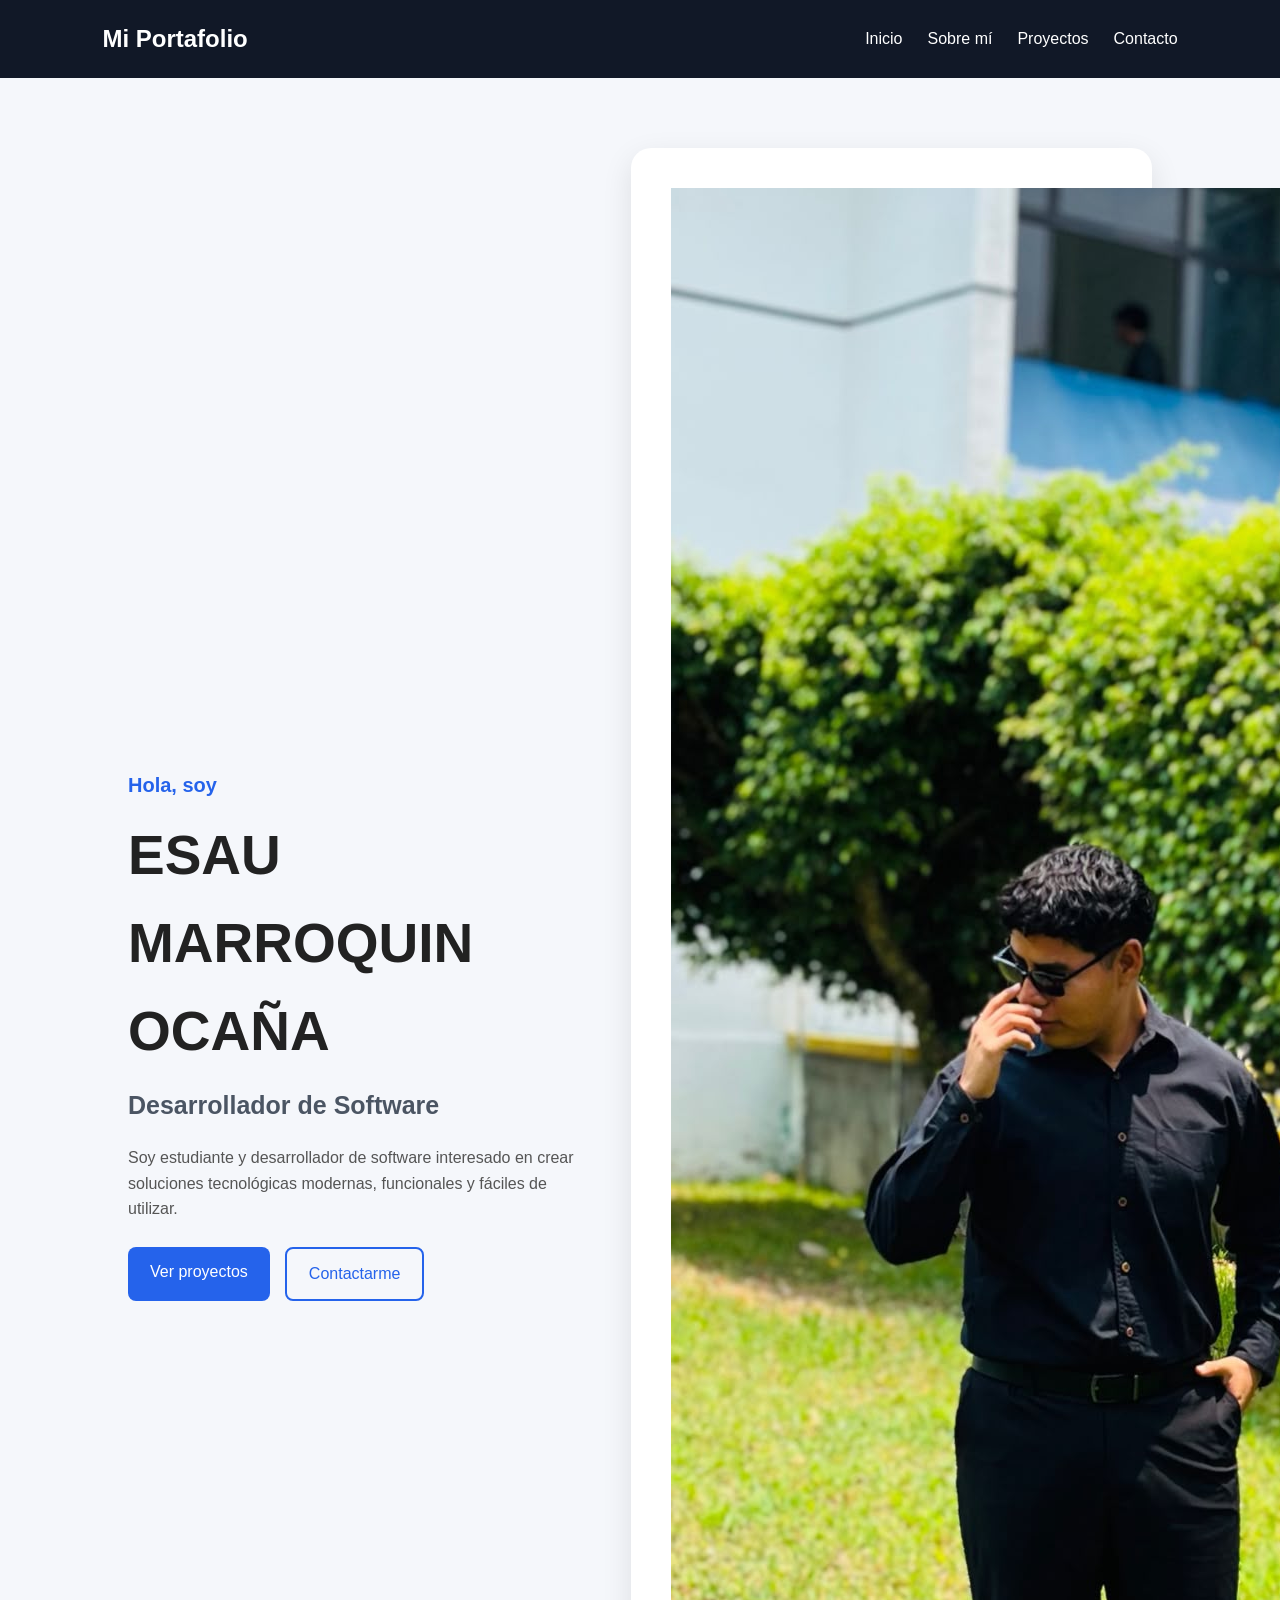
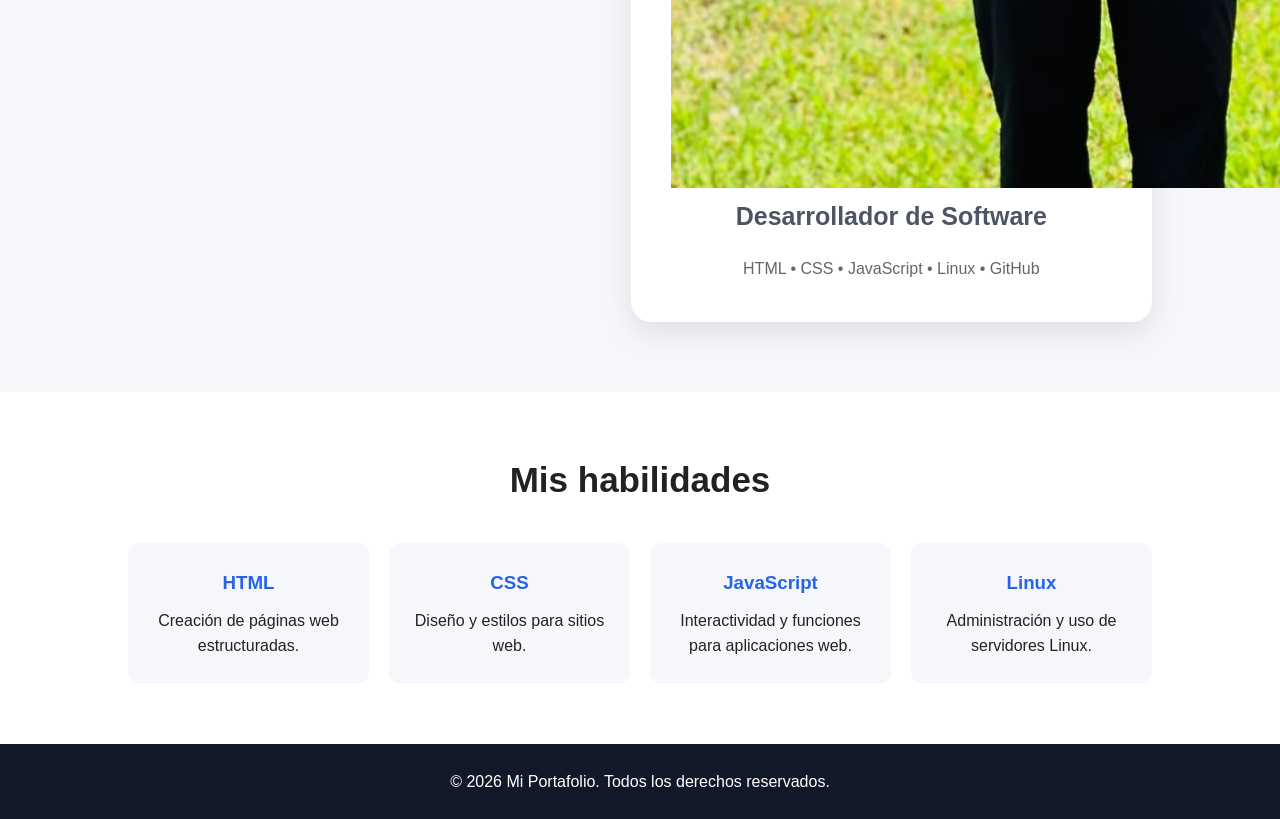
<file: index.html>
<!DOCTYPE html>
<html lang="es">
<head>
    <meta charset="UTF-8">
    <meta name="viewport" content="width=device-width, initial-scale=1.0">
    <title>Mi Portafolio | Desarrollador de Software</title>
    <link rel="stylesheet" href="css/style.css">
</head>

<body>

    <header>
        <nav class="navbar">
            <h1>Mi Portafolio</h1>

            <ul>
                <li><a href="index.html">Inicio</a></li>
                <li><a href="about.html">Sobre mí</a></li>
                <li><a href="projects.html">Proyectos</a></li>
                <li><a href="contact.html">Contacto</a></li>
            </ul>
        </nav>
    </header>

    <main>

        <section class="hero">

            <div class="hero-text">
                <p class="saludo">Hola, soy</p>

                <h2>ESAU MARROQUIN OCAÑA</h2>

                <h3>Desarrollador de Software</h3>

                <p>
                    Soy estudiante y desarrollador de software interesado
                    en crear soluciones tecnológicas modernas, funcionales
                    y fáciles de utilizar.
                </p>

                <div class="botones">
                    <a href="projects.html" class="boton">Ver proyectos</a>
                    <a href="contact.html" class="boton secundario">Contactarme</a>
                </div>
            </div>

            <div class="hero-card">
    <img src="assets/foto.jpg" alt="Foto de Esau Ocaña" class="avatar-img">
    <h3>Desarrollador de Software</h3>
    <p>HTML • CSS • JavaScript • Linux • GitHub</p>
</div>

        </section>

        <section class="skills">

            <h2>Mis habilidades</h2>

            <div class="skills-container">

                <div class="skill">
                    <h3>HTML</h3>
                    <p>Creación de páginas web estructuradas.</p>
                </div>

                <div class="skill">
                    <h3>CSS</h3>
                    <p>Diseño y estilos para sitios web.</p>
                </div>

                <div class="skill">
                    <h3>JavaScript</h3>
                    <p>Interactividad y funciones para aplicaciones web.</p>
                </div>

                <div class="skill">
                    <h3>Linux</h3>
                    <p>Administración y uso de servidores Linux.</p>
                </div>

            </div>

        </section>

    </main>

    <footer>
        <p>© 2026 Mi Portafolio. Todos los derechos reservados.</p>
    </footer>

    <script src="js/script.js"></script>

</body>
</html>
</file>
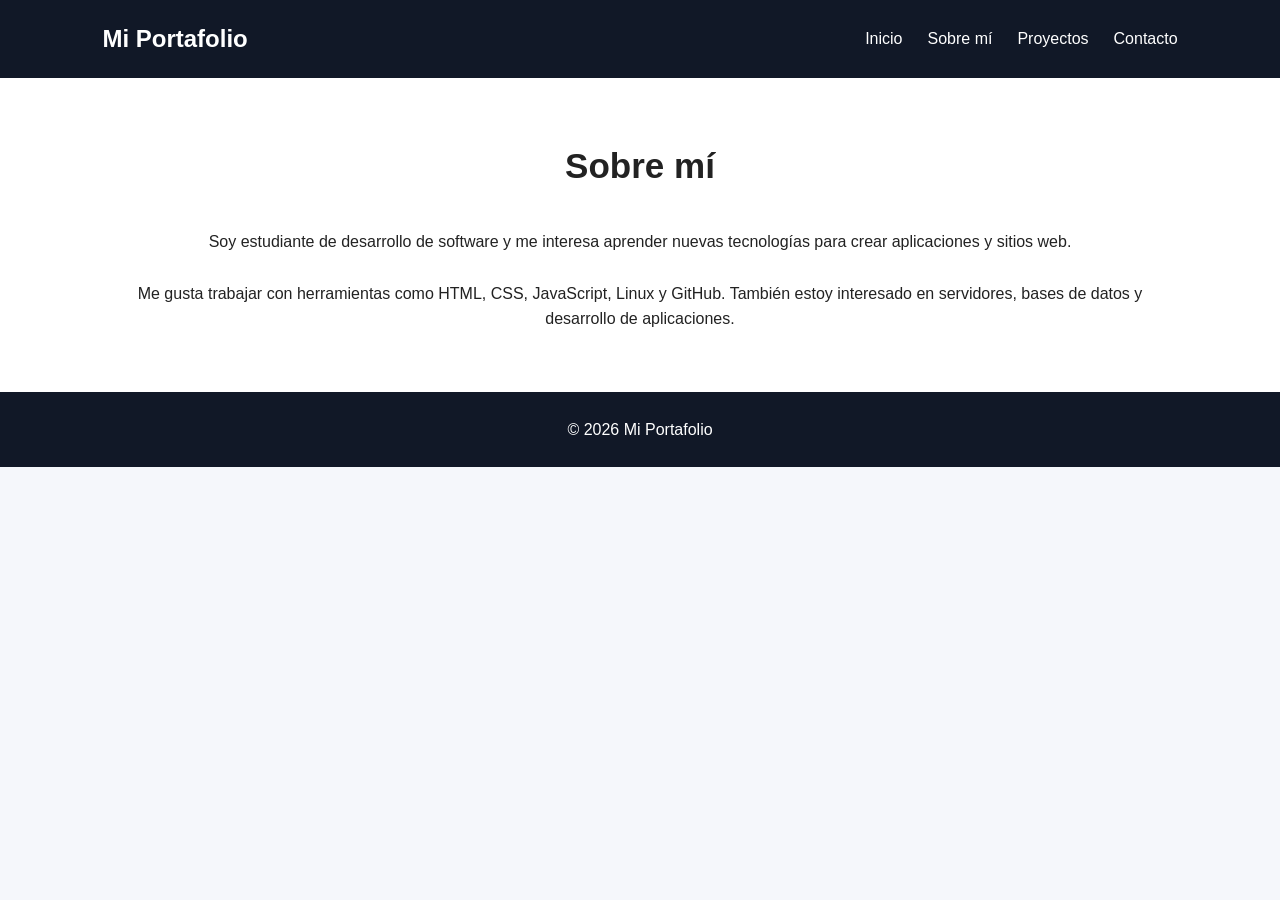
<file: about.html>
<!DOCTYPE html>
<html lang="es">
<head>
    <meta charset="UTF-8">
    <meta name="viewport" content="width=device-width, initial-scale=1.0">
    <title>Sobre mí | Mi Portafolio</title>
    <link rel="stylesheet" href="css/style.css">
</head>

<body>

<header>
    <nav class="navbar">
        <h1>Mi Portafolio</h1>

        <ul>
            <li><a href="index.html">Inicio</a></li>
            <li><a href="about.html">Sobre mí</a></li>
            <li><a href="projects.html">Proyectos</a></li>
            <li><a href="contact.html">Contacto</a></li>
        </ul>
    </nav>
</header>

<main>

<section class="skills">

    <h2>Sobre mí</h2>

    <p>
        Soy estudiante de desarrollo de software y me interesa
        aprender nuevas tecnologías para crear aplicaciones
        y sitios web.
    </p>

    <br>

    <p>
        Me gusta trabajar con herramientas como HTML, CSS,
        JavaScript, Linux y GitHub. También estoy interesado
        en servidores, bases de datos y desarrollo de aplicaciones.
    </p>

</section>

</main>

<footer>
    <p>© 2026 Mi Portafolio</p>
</footer>

</body>
</html>
</file>
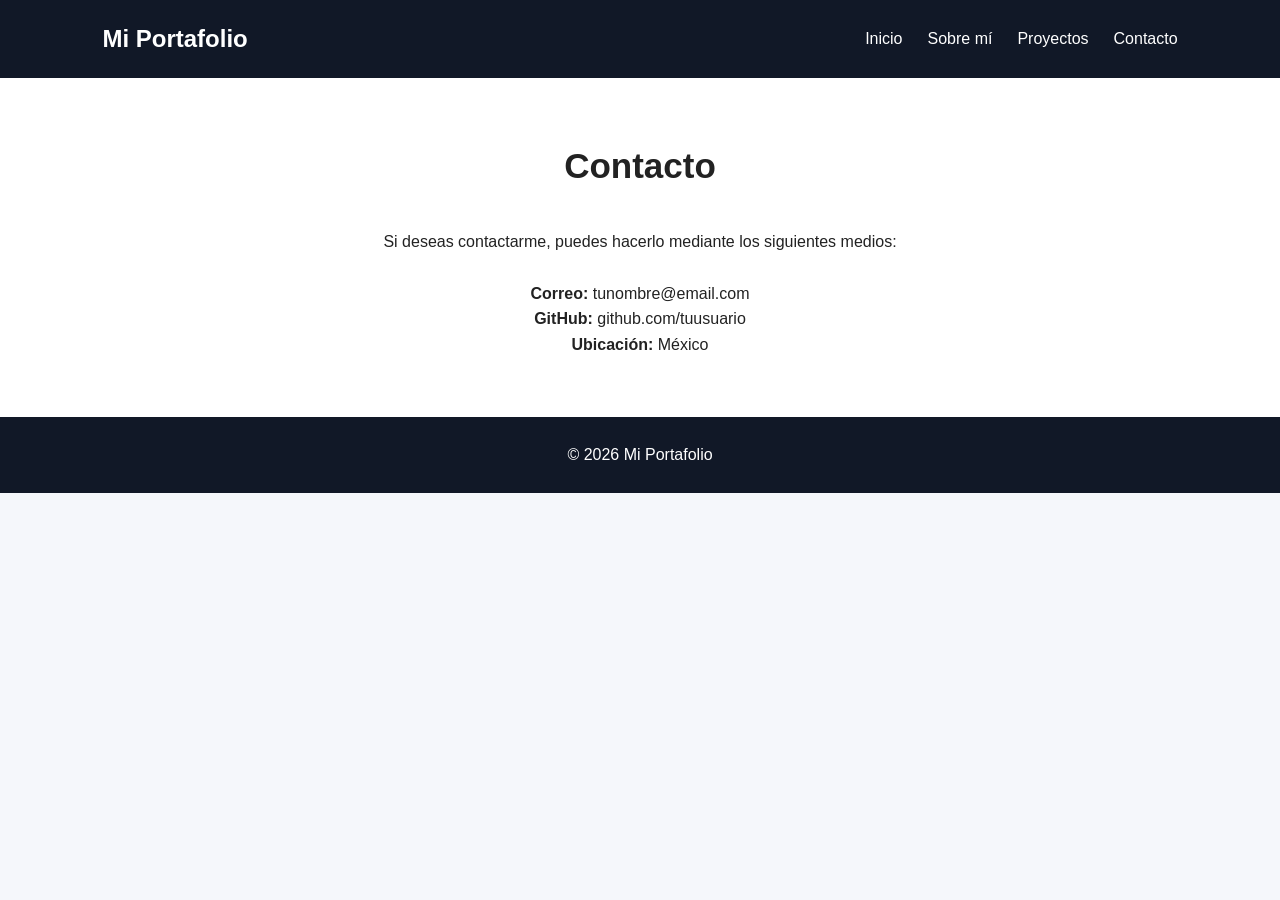
<file: contact.html>
<!DOCTYPE html>
<html lang="es">
<head>
    <meta charset="UTF-8">
    <meta name="viewport" content="width=device-width, initial-scale=1.0">
    <title>Contacto | Mi Portafolio</title>
    <link rel="stylesheet" href="css/style.css">
</head>

<body>

<header>
    <nav class="navbar">
        <h1>Mi Portafolio</h1>

        <ul>
            <li><a href="index.html">Inicio</a></li>
            <li><a href="about.html">Sobre mí</a></li>
            <li><a href="projects.html">Proyectos</a></li>
            <li><a href="contact.html">Contacto</a></li>
        </ul>
    </nav>
</header>

<main>

<section class="skills">

    <h2>Contacto</h2>

    <p>
        Si deseas contactarme, puedes hacerlo mediante
        los siguientes medios:
    </p>

    <br>

    <p>
        <strong>Correo:</strong> tunombre@email.com
    </p>

    <p>
        <strong>GitHub:</strong> github.com/tuusuario
    </p>

    <p>
        <strong>Ubicación:</strong> México
    </p>

</section>

</main>

<footer>
    <p>© 2026 Mi Portafolio</p>
</footer>

</body>
</html>
</file>
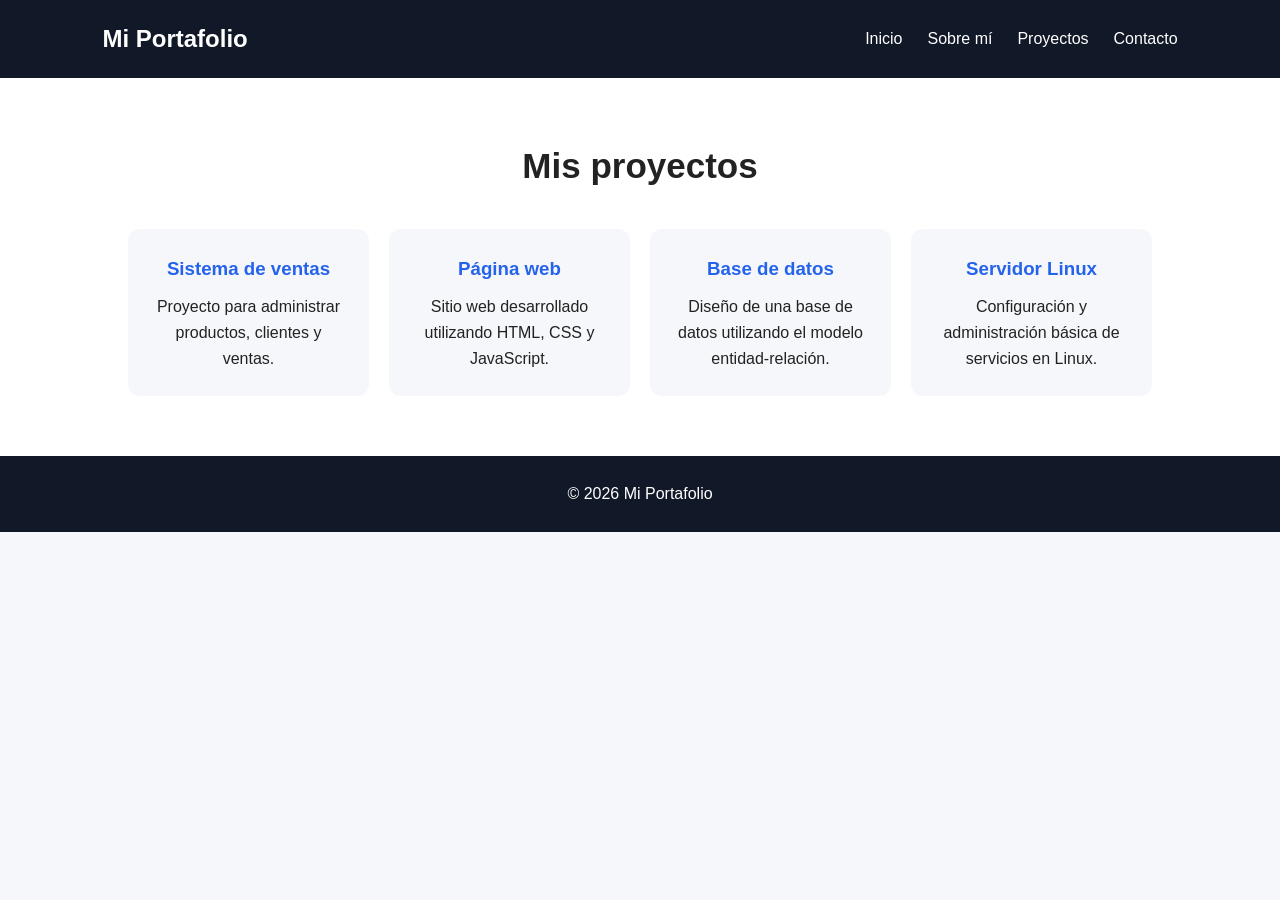
<file: projects.html>
<!DOCTYPE html>
<html lang="es">
<head>
    <meta charset="UTF-8">
    <meta name="viewport" content="width=device-width, initial-scale=1.0">
    <title>Proyectos | Mi Portafolio</title>
    <link rel="stylesheet" href="css/style.css">
</head>

<body>

<header>
    <nav class="navbar">
        <h1>Mi Portafolio</h1>

        <ul>
            <li><a href="index.html">Inicio</a></li>
            <li><a href="about.html">Sobre mí</a></li>
            <li><a href="projects.html">Proyectos</a></li>
            <li><a href="contact.html">Contacto</a></li>
        </ul>
    </nav>
</header>

<main>

<section class="skills">

    <h2>Mis proyectos</h2>

    <div class="skills-container">

        <div class="skill">
            <h3>Sistema de ventas</h3>
            <p>
                Proyecto para administrar productos,
                clientes y ventas.
            </p>
        </div>

        <div class="skill">
            <h3>Página web</h3>
            <p>
                Sitio web desarrollado utilizando HTML,
                CSS y JavaScript.
            </p>
        </div>

        <div class="skill">
            <h3>Base de datos</h3>
            <p>
                Diseño de una base de datos utilizando
                el modelo entidad-relación.
            </p>
        </div>

        <div class="skill">
            <h3>Servidor Linux</h3>
            <p>
                Configuración y administración básica
                de servicios en Linux.
            </p>
        </div>

    </div>

</section>

</main>

<footer>
    <p>© 2026 Mi Portafolio</p>
</footer>

</body>
</html>
</file>
<file: css/style.css>
* {
    margin: 0;
    padding: 0;
    box-sizing: border-box;
}

body {
    font-family: Arial, sans-serif;
    background: #f5f7fb;
    color: #222;
    line-height: 1.6;
}

.navbar {
    background: #111827;
    color: white;
    display: flex;
    justify-content: space-between;
    align-items: center;
    padding: 20px 8%;
}

.navbar h1 {
    font-size: 24px;
}

.navbar ul {
    list-style: none;
    display: flex;
    gap: 25px;
}

.navbar a {
    color: white;
    text-decoration: none;
}

.navbar a:hover {
    color: #60a5fa;
}

.hero {
    min-height: 500px;
    display: flex;
    justify-content: space-between;
    align-items: center;
    gap: 50px;
    padding: 70px 10%;
}

.hero-text {
    max-width: 600px;
}

.saludo {
    color: #2563eb;
    font-size: 20px;
    font-weight: bold;
}

.hero h2 {
    font-size: 55px;
    margin: 10px 0;
}

.hero h3 {
    font-size: 25px;
    color: #4b5563;
    margin-bottom: 20px;
}

.hero-text > p:not(.saludo) {
    color: #555;
    margin-bottom: 25px;
}

.botones {
    display: flex;
    gap: 15px;
}

.boton {
    display: inline-block;
    background: #2563eb;
    color: white;
    padding: 12px 22px;
    border-radius: 8px;
    text-decoration: none;
}

.boton:hover {
    background: #1d4ed8;
}

.boton.secundario {
    background: transparent;
    color: #2563eb;
    border: 2px solid #2563eb;
}

.hero-card {
    background: white;
    padding: 40px;
    border-radius: 20px;
    text-align: center;
    box-shadow: 0 10px 30px rgba(0,0,0,0.1);
    min-width: 280px;
}

.avatar {
    font-size: 90px;
    margin-bottom: 15px;
}

.hero-card p {
    color: #666;
    margin-top: 10px;
}

.skills {
    padding: 60px 10%;
    background: white;
    text-align: center;
}

.skills h2 {
    font-size: 35px;
    margin-bottom: 35px;
}

.skills-container {
    display: grid;
    grid-template-columns: repeat(4, 1fr);
    gap: 20px;
}

.skill {
    background: #f5f7fb;
    padding: 25px;
    border-radius: 12px;
}

.skill h3 {
    color: #2563eb;
    margin-bottom: 10px;
}

footer {
    background: #111827;
    color: white;
    text-align: center;
    padding: 25px;
}

@media (max-width: 800px) {

    .navbar {
        flex-direction: column;
        gap: 15px;
    }

    .navbar ul {
        flex-wrap: wrap;
        justify-content: center;
    }

    .hero {
        flex-direction: column;
        text-align: center;
    }

    .botones {
        justify-content: center;
    }

    .skills-container {
        grid-template-columns: 1fr;
    }

}
</file>
